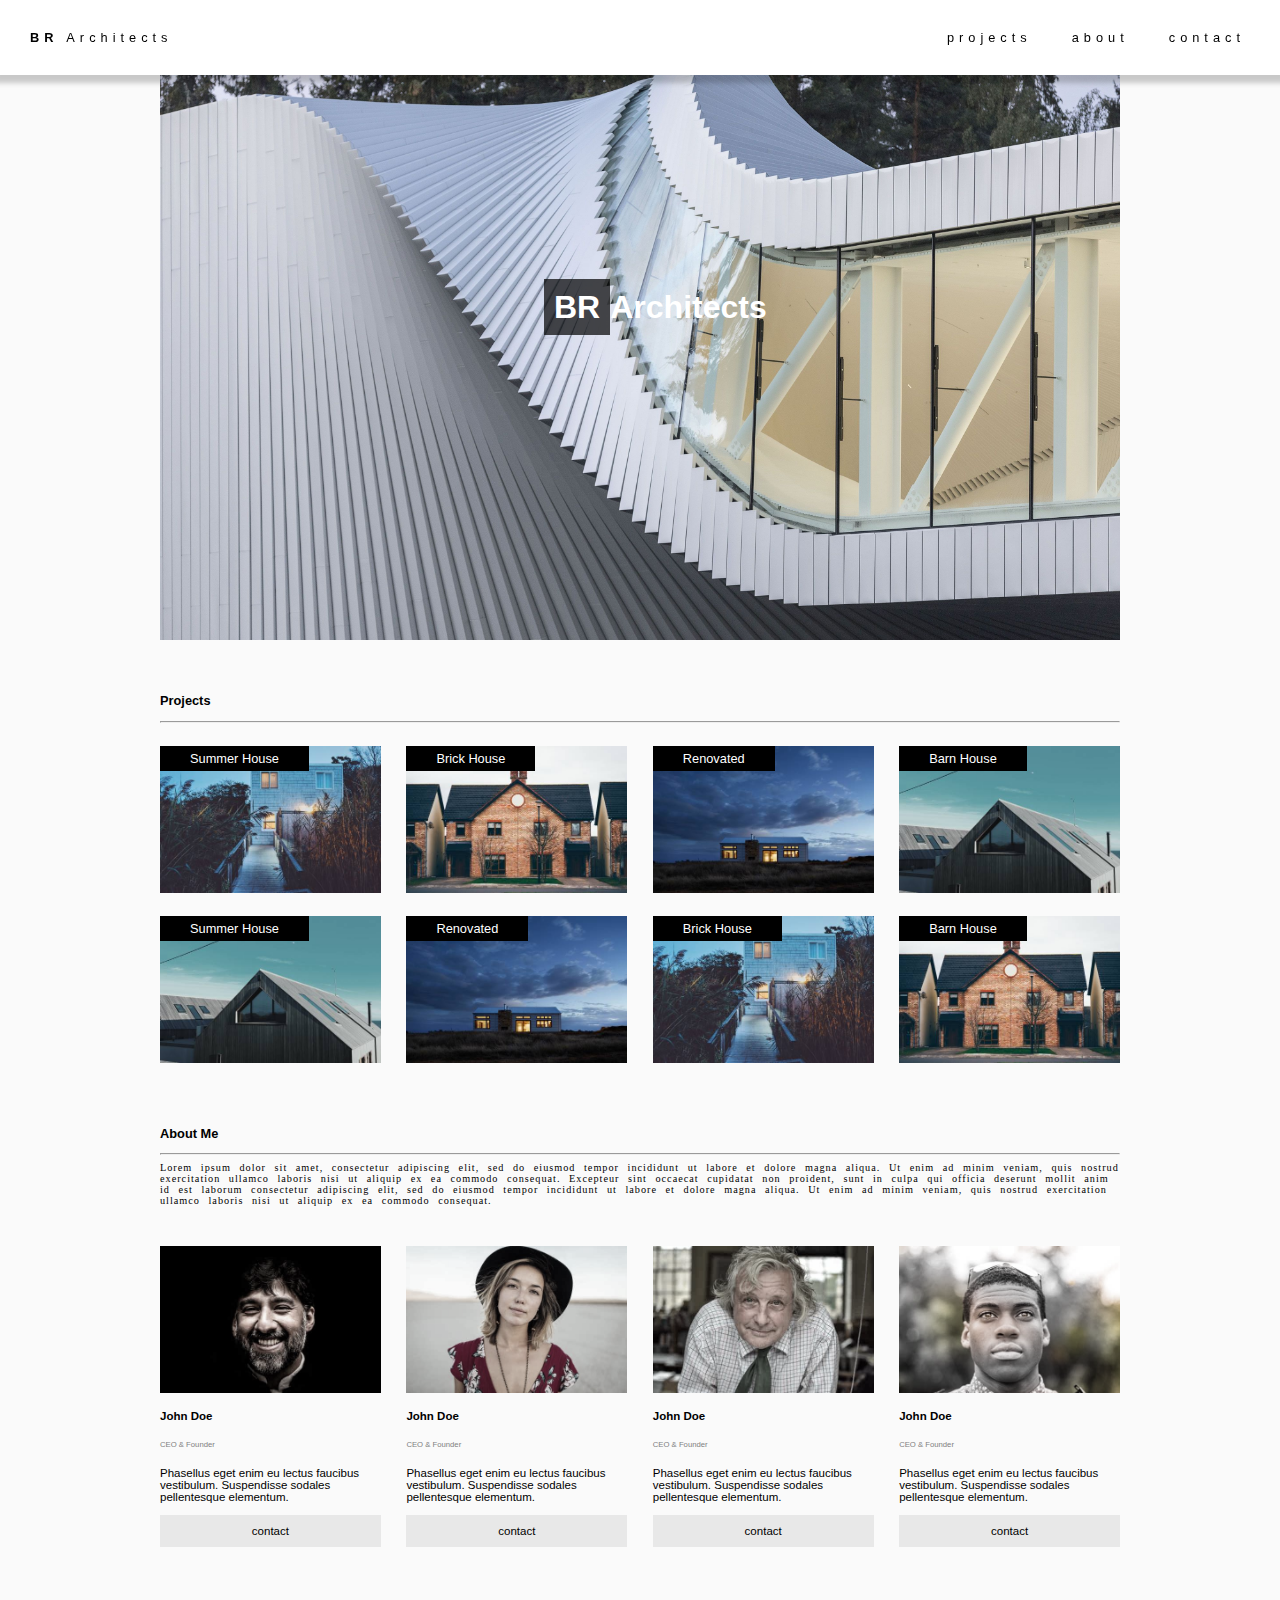
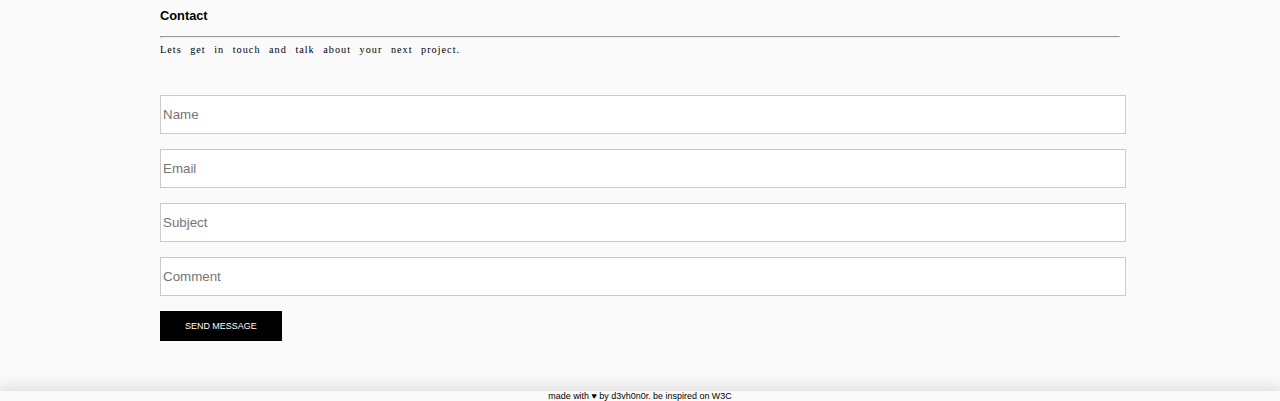
<file: br/index.html>
<!DOCTYPE html>
<html lang="en">
    <meta http-equiv="Content-Type" content="text/html; charset=utf8" />
    <meta name="viewport" content="width=device-width, initial-scale=1" />
    <link rel="stylesheet" type="text/css" href="css/style.css" />
    <title>BR Architects</title>
    <!--SEO-->
    <meta name="title" content="Br architects" />
    <meta name="description" content="br architects is best in architect sector." />
    <meta name="keywords" content="br architect, architect, architect project" />
    <meta name="robots" content="index, follow" />
    <meta name="language" content="English" />
    <!--SEO END-->
    
    
    <body>
        <!--text-logo, menu section-->
        <header class="top-header">
            <p class="logo-text hover-background"><strong>BR</strong> Architects</p>
            <ul class="menu">
                <li><a class="link hover-background" href="#projects">projects</a></li>
                <li><a class="link hover-background" href="#about-me">about</a></li>
                <li><a class="link hover-background" href="#contact">contact</a></li>
            </ul>
        </header>
        <!--text-logo, menu section END-->
        
        <!-- main content-->
        <div class="container">
            <main class="main-content">
                <div class="main-slider">
                    <img class="relative" src="images/main-picture.jpg" alt="buildings main picture" />
                    <p class="slider-text"><span class="transparent-background">BR</span>Architects</p>
                </div>

                <div class="projects top-space" id="projects">
                    <h3 class="title">Projects</h3>
                    <hr />
                    <ul class="image-collection">
                        <li class="image-collection-item">
                            <img src="imgs/project-picture-1.jpg" alt="picture from projects" />
                            <span class="image-text">Summer House</span>
                        </li>
                        <li class="image-collection-item">
                            <img src="imgs/project-picture-2.jpg" alt="picture from projects" />
                            <span class="image-text">Brick House</span>
                        </li>
                        <li class="image-collection-item">
                            <img src="imgs/project-picture-3.jpg" alt="picture from projects" />
                            <span class="image-text">Renovated</span>
                        </li>
                        <li class="image-collection-item">
                            <img src="imgs/project-picture-4.jpg" alt="picture from projects" />
                            <span class="image-text">Barn House</span>
                        </li>
                        <li class="image-collection-item">
                            <img src="imgs/project-picture-4.jpg" alt="picture from projects" />
                            <span class="image-text">Summer House</span>
                        </li>
                        <li class="image-collection-item">
                            <img src="imgs/project-picture-3.jpg" alt="picture from projects" />
                            <span class="image-text">Renovated</span>
                        </li>
                        <li class="image-collection-item">
                            <img src="imgs/project-picture-1.jpg" alt="picture from projects" />
                            <span class="image-text">Brick House</span>
                        </li>
                        <li class="image-collection-item">
                            <img src="imgs/project-picture-2.jpg" alt="picture from projects" />
                            <span class="image-text">Barn House</span>
                        </li>
                    </ul>
                </div>
                
                <div class="about-me top-space" id="about-me">
                    <h3 class="title">About Me</h3>
                    <hr />
                    <p class="paragraph">Lorem ipsum dolor sit amet, consectetur adipiscing elit, sed do eiusmod tempor incididunt ut labore et dolore magna aliqua. Ut enim ad minim veniam, quis nostrud exercitation ullamco laboris nisi ut aliquip ex ea commodo consequat. Excepteur sint occaecat cupidatat non proident, sunt in culpa qui officia deserunt mollit anim id est laborum consectetur adipiscing elit, sed do eiusmod tempor incididunt ut labore et dolore magna aliqua. Ut enim ad minim veniam, quis nostrud exercitation ullamco laboris nisi ut aliquip ex ea commodo consequat. </p>
                    
                    <div class="employee-card-collection">
                        <div class="employee-card">
                            <img src="imgs/team1.jpg" alt="person" />
                            <h4>John Doe</h4>
                            <h6>CEO &amp; Founder</h6>
                            <p>Phasellus eget enim eu lectus faucibus vestibulum. Suspendisse sodales pellentesque elementum.</p>
                            <p class="contact-button">contact</p>
                        </div>
                        <div class="employee-card">
                            <img src="imgs/team2.jpg" alt="person" />
                            <h4>John Doe</h4>
                            <h6>CEO &amp; Founder</h6>
                            <p>Phasellus eget enim eu lectus faucibus vestibulum. Suspendisse sodales pellentesque elementum.</p>
                            <p class="contact-button">contact</p>
                        </div>
                        <div class="employee-card">
                            <img src="imgs/team3.jpg" alt="person" />
                            <h4>John Doe</h4>
                            <h6>CEO &amp; Founder</h6>
                            <p>Phasellus eget enim eu lectus faucibus vestibulum. Suspendisse sodales pellentesque elementum.</p>
                            <p class="contact-button">contact</p>
                        </div>
                        <div class="employee-card">
                            <img src="imgs/team4.jpg" alt="person" />
                            <h4>John Doe</h4>
                            <h6>CEO &amp; Founder</h6>
                            <p>Phasellus eget enim eu lectus faucibus vestibulum. Suspendisse sodales pellentesque elementum.</p>
                            <p class="contact-button">contact</p>
                        </div>
                    </div>
                </div>
                
                <div class="contact top-space" id="contact">
                    <h3 class="title">Contact</h3>
                    <hr />
                    <p class="paragraph">Lets get in touch and talk about your next project.</p>
                    <form>
                        <input class="textbox" type="text" name="textbox1" placeholder="Name" />
                        <input class="textbox" type="text" name="textbox2" placeholder="Email" />
                        <input class="textbox" type="text" name="textbox3" placeholder="Subject" />
                        <input class="textbox" type="text" name="textbox4" placeholder="Comment" />
                        <button class="send-button" type="submit">SEND MESSAGE</button>
                    </form>
                </div>
            </main>
        </div>
        <!--main content END-->
        
        
        <!--footer-->
        <footer class="footer top-space">
            made with &#9829; by <a class="footer-text" href="https://github.com/devhonor" target="_blank">d3vh0n0r</a>. be inspired on W3C
        </footer>
        <!--footer END-->
    </body>
</html>
</file>
<file: br/css/style.css>
:root {
    font-size: 1vw;
    font-family: sans-serif;
    scroll-behavior: smooth;
}

* {
    transition: 500ms;
}

main img { max-width: 100%;}
hr {color: rgba(242, 242, 242, 0.2);}
body {
    margin: 0;
    background-color: rgb(250, 250, 250);
}

.relative {position: relative;}
.top-space {margin-top: 50px;}
.title {font-size: 1vw;}
.top-header {
    width: 100%;
    display: flex;
    justify-content: space-between;
    align-items: center;
    box-shadow: 0 3px 5px 5px rgba(0, 0, 0, 0.2);
    letter-spacing: 5px;
    position: fixed;
    background-color: white;
    z-index: 2;
}

.logo-text {
    padding: 10px 20px;
    margin: 20px 10px;
    font-family: sans-serif;
}

.menu {
    list-style: none;
    padding:10px 15px;
}

.menu li {
    float: left;
    padding:0 10px;
}

.link {
    color: black;
    text-decoration: none;
    padding: 10px 10px;
}

.container {
    width: 100%;
    display: flex;
    justify-content: center;
}

.main-content {
    width: 75%;
    z-index: 1;
}

.main-slider {
    width: 100%;
    position: relative;
}

.slider-text {
    position:absolute;
    top: 40%;
    left: 40%;
    font-size: 2.5vw;
    color: white;
    font-family: sans-serif;
    font-weight: bold;
}

.transparent-background {
    padding: 10px 10px;
    margin: -10px 0px;
    background-color: rgba(0, 0, 0, 0.7); 
    color: white;
}

.image-collection {
    list-style: none;
    display: flex;
    justify-content: space-between;
    flex-wrap: wrap;
    padding: 0 0;
}

.image-collection-item {
    width: 23%;
    margin: 10px 0px;
    float: left;
    position: relative;
}

.image-text {
    position: absolute;
    top: 0;
    left: 0;
    background-color: black;
    color: white;
    padding: 5px 30px;
}

.paragraph {
    font-family: fantasy;
    word-spacing: 5px;
    letter-spacing: 1px;
    font-size:0.8vw;
    margin:0 0 40px 0;
}

.employee-card-collection {
    display: flex;
    justify-content: space-between;
    flex-wrap: wrap;
}

.employee-card {
    width: 23%;
    float: left;
}

.employee-card img {
    filter: grayscale(70%);
}

.employee-card > h6 {
    font-weight: 100;
    color: gray;
}

.employee-card{
    font-size: 0.9vw;
}

.contact-button {
    display: block;
    text-align:center;
    padding:10px 0;
    background-color: rgb(232, 232, 232);
    border: none;
    font-size:0.9vw;
}

.send-button {
    background-color: black;
    color: white;
    padding:10px 25px;
    border: none;
    font-size: 0.7vw;
}

.footer {
    background-color: transparent;
    color: black;
    text-align: center;
    box-shadow:0 -0px 15px 5px rgba(0, 0, 0, 0.1);
    font-size: 0.7vw;
}

.footer > a {
    color: black;
    text-decoration: none;
}
.textbox {
    display: block;
    width: 100%;
    height: 35px;
    margin: 15px 0;
    border:1px solid rgb(202, 202, 202);
}

/*PSEUDO-CLASS & PSEUDO-ELEMENTS*/
.image-collection-item:hover {
    filter: brightness(1.3);
}

.employee-card:hover{
    transform: scale(1.05);
}

.employee-card:hover img {
    filter: grayscale(0%);
}

.footer:hover a{
    color: lightgray;
}

.hover-background:hover {
    background-color: lightgray;
}

.contact-button:hover {
    transform: scale(1.05);
    background-color: lightgray;
}

.textbox:focus {
    border: 1px solid #000;
}

.send-button:hover {
    background-color: lightgray;
    color: black;
}
/*PSEUDO-CLASS & PSEUDO-ELEMENTS END*/

/*MEDIA QUERIES*/
@media screen and (max-width: 1024px) {
    .slider-text {font-size: 2.5vw;}
    .paragraph {font-size: 1.5vw;}
    .employee-card {font-size: 1.5vw;}
    .contact-button {font-size: 1.2vw;}
    .send-button {font-size: 1.2vw;}
    .title {font-size: 2vw;}
    .top-header {font-size: 1.5vw;}
    .footer {font-size: 1.50vw;}
}

@media screen and (max-width: 800px) {
    .image-collection-item {width: 47%;}
    .employee-card {width: 47%;}
    .image-text {font-size: 2vw;}
    .employee-card {font-size: 2.5vw;}
    .contact-button {font-size: 2vw;}
    .send-button {font-size: 2vw;}
    .paragraph {font-size: 2vw;}
    .title {font-size: 3vw;}
    .footer {font-size: 2vw;}
}

@media screen and (max-width: 600px) {
    .paragraph {font-size: 2.8vw;}
    .title {font-size: 3vw;}
    .image-text {font-size: 2.5vw;}
    .menu a[class ^= "link"] {display: none;}
    .hidden {display: block;}
    .logo-text{font-size: 3vw;}
    .main-content {width: 97%;}
    .contact-button {font-size: 3vw;}
    .send-button {font-size: 2.5vw;}
    .image-collection-item {width: 100%;}
    .footer {font-size: 3vw;}
    
    .employee-card {
        width: 100%;
        font-size: 3.5vw;
    }
    
    .slider-text {
        font-size: 3vw;
        top: 50%;
        left: 35%;
    }
}
/*MEDIA QUERIES END*/
</file>
